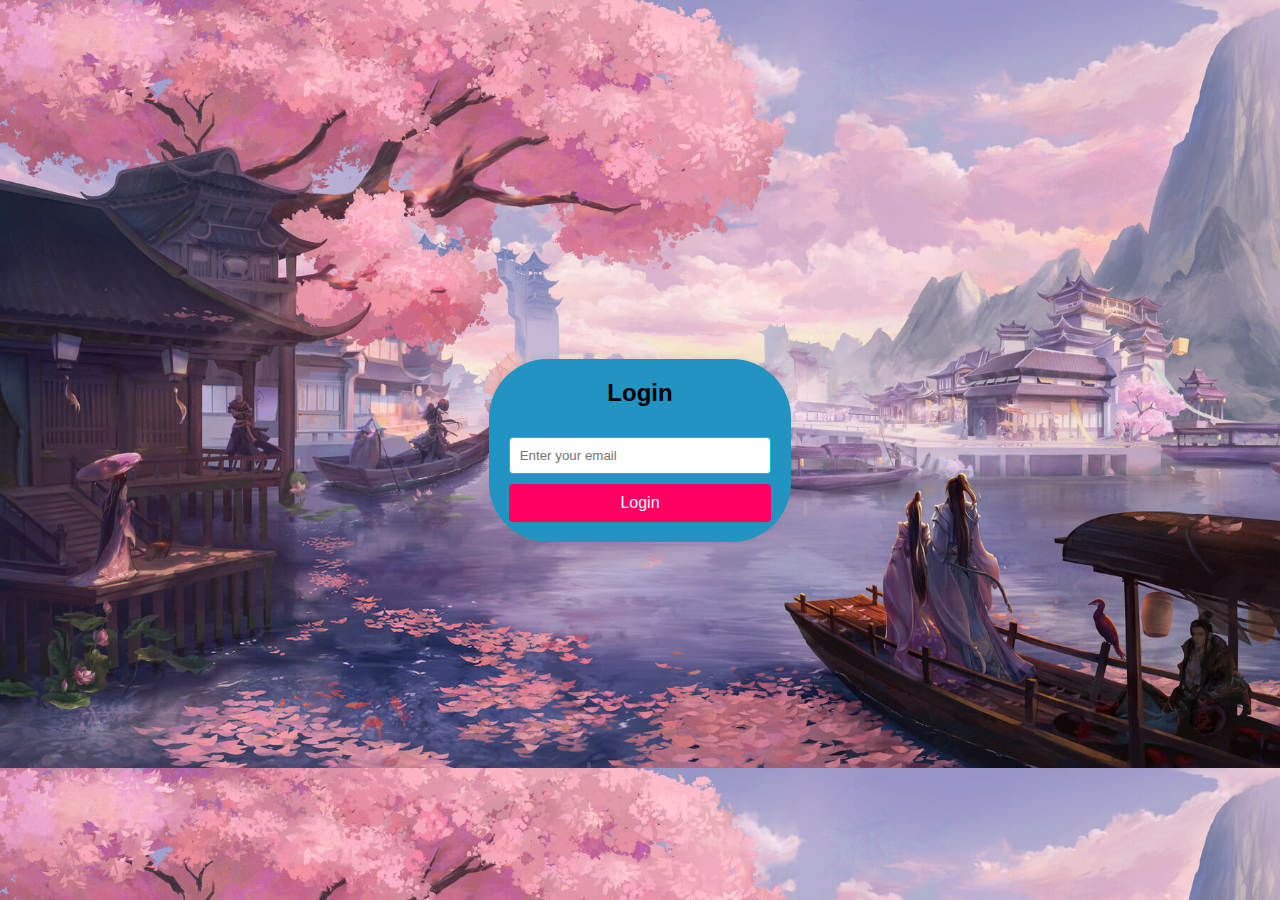
<file: index.html>
<!DOCTYPE html>
<html lang="en">
<head>
    <meta charset="UTF-8">
    <meta name="viewport" content="width=device-width, initial-scale=1.0">
    <link rel="stylesheet" href="css/styles.css">
    <title>Login Page</title>
    
</head>
<body>
    <div class="login-container">
        <h2>Login</h2>
        <form id="loginForm" action="/login" method="POST">
            <input type="email" name="email" placeholder="Enter your email" required>
            <input type="submit" value="Login">
        </form>
    </div>
    <script>
        // Add event listener to the login form submission
        document.getElementById('loginForm').addEventListener('submit', function(event) {
            event.preventDefault(); // Prevent form submission
            const form = event.target;

            

          
            const formData = new FormData(form);
            fetch(form.action, {
                method: 'POST',
                body: formData
            })
            .then(response => {
                console.log(response); 
                if (response.redirected) {
                  
                    window.location.href = response.url; 
                } else if (response.ok) {
                    
                    window.location.href = 'guess.html'; 
                } else {
                    
                    console.error('Login failed');
                }
            })
            .catch(error => {
                console.error('Error during login:', error);
            });
        });
    </script>
</body>
</html>
</file>
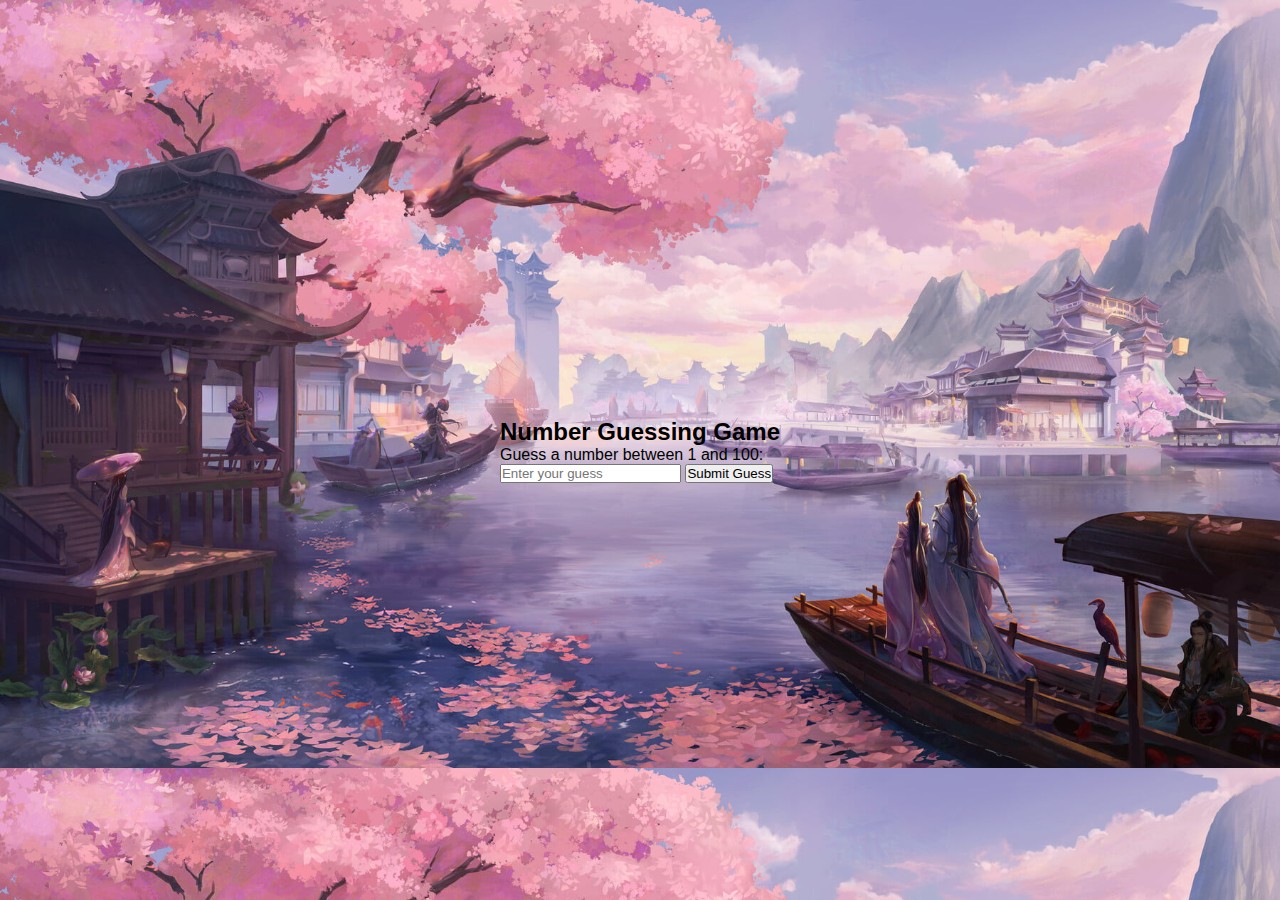
<file: guess.html>
<!DOCTYPE html>
<html lang="en">
<head>
    <meta charset="UTF-8">
    <meta name="viewport" content="width=device-width, initial-scale=1.0">
    <link rel="stylesheet" href="css/styles.css">
    <title>Number Guessing Game</title>
</head>
<body>
    <div class="game-container">
        <h2>Number Guessing Game</h2>
        <p>Guess a number between 1 and 100:</p>
        <input type="number" id="guess" placeholder="Enter your guess">
        <button onclick="checkGuess()">Submit Guess</button>
        <p id="message"></p>
    </div>

    <script>
        // Generate a random number between 1 and 100
        const randomNumber = Math.floor(Math.random() * 100) + 1;
        let attempts = 0;

        function checkGuess() {
            const guess = parseInt(document.getElementById('guess').value);
            const message = document.getElementById('message');

            if (isNaN(guess) || guess < 1 || guess > 100) {
                message.textContent = 'Please enter a valid number between 1 and 100.';
                return;
            }

            attempts++;

            if (guess === randomNumber) {
                message.textContent = `Congratulations! You guessed the correct number ${randomNumber} in ${attempts} attempts.`;
            } else if (guess < randomNumber) {
                message.textContent = 'Too low. Try again.';
            } else {
                message.textContent = 'Too high. Try again.';
            }
        }
    </script>
</body>
</html>
</file>
<file: css/styles.css>
* {
    margin: 0;
    padding: 0;
    box-sizing: border-box;
}



body {

    display: flex;
    justify-content: center;
    align-items: center;
    height: 100vh;
    /* margin: 0; */
    font-family: Arial, sans-serif;
    background-image: url('../images/wallpaperflare.com_wallpaper (3).jpg');
    background-color: #8a062d;
}
.login-container {
    background-color: #2194c2;
    padding: 20px;
    border-radius: 59px;
    box-shadow: 0 0 10px rgba(0, 0, 0, 0.1);
    text-align: center;
}
.login-container h2 {
    margin-bottom: 20px;
}
.login-container input[type="email"] {
    width: 100%;
    padding: 10px;
    margin: 10px 0;
    border: 1px solid #11bad8;
    border-radius: 4px;
}
.login-container input[type="submit"] {
    width: 100%;
    padding: 10px;
    border: none;
    border-radius: 4px;
    background-color: #ff0062;
    color: white;
    font-size: 16px;
    cursor: pointer;
}
.login-container input[type="submit"]:hover {
    background-color: #0056b3;
}
</file>
